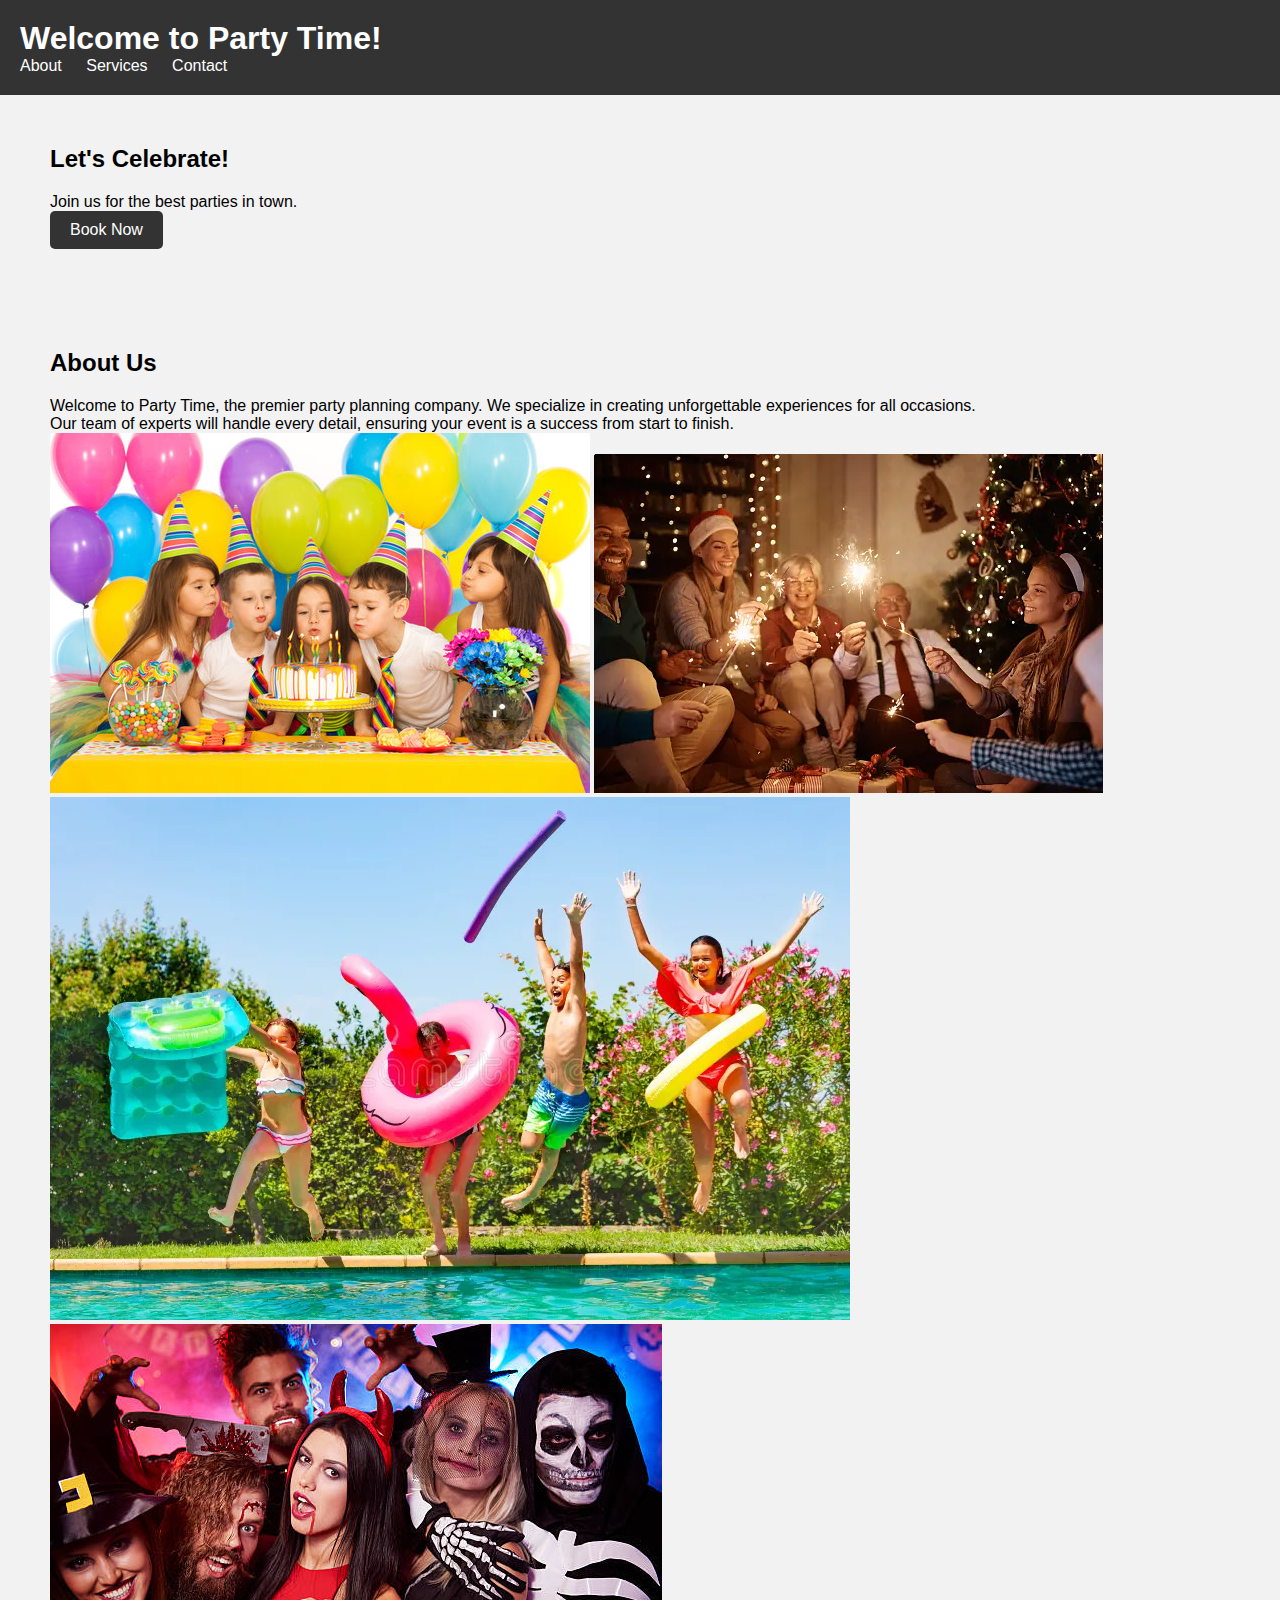
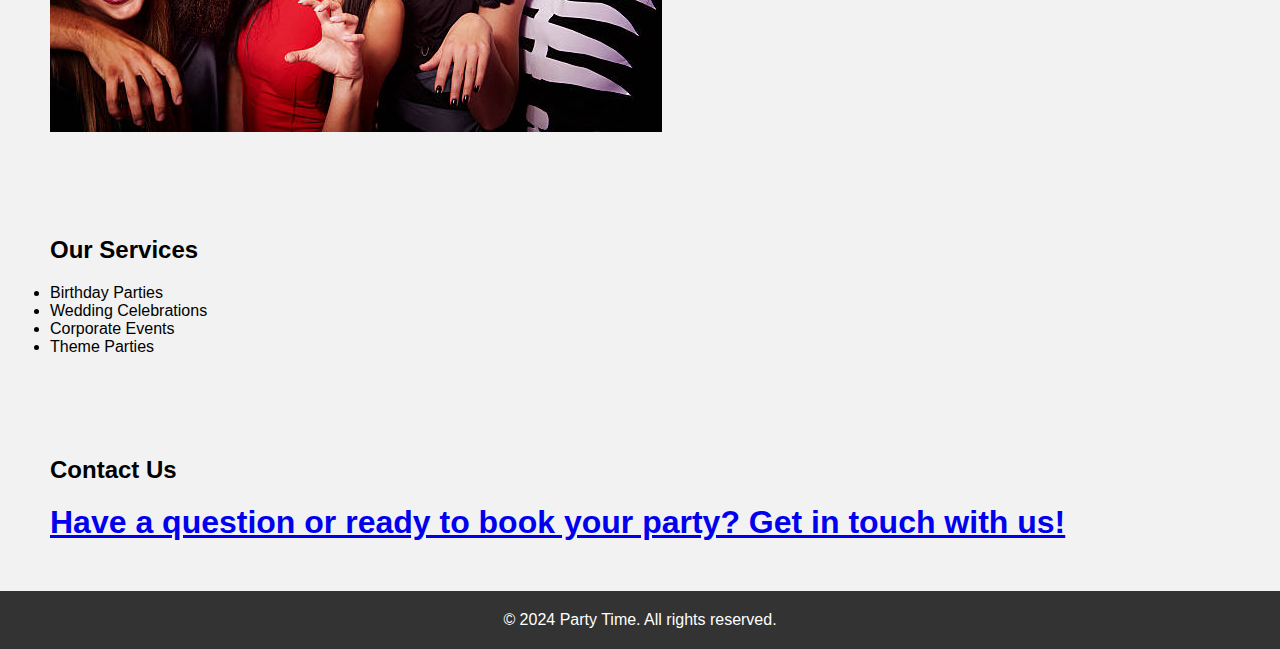
<file: index.html>
<!DOCTYPE html>
<html>
<head>
  <title>Party Time</title>
  <link rel="stylesheet" type="text/css" href="style.css">
</head>
<body>
  <header>
    <h1>Welcome to Party Time!</h1>
    <nav>
      <ul>
        <li><a href="#about">About</a></li>
        <li><a href="#services">Services</a></li>
        <li><a href="#contact">Contact</a></li>
      </ul>
    </nav>
  </header>

  <section id="banner">
    <h2>Let's Celebrate!</h2>
    <p>Join us for the best parties in town.</p>
    <a href="#contact" class="btn">Book Now</a>
  </section>

  <section id="about">
    <h2>About Us</h2>
    <p>Welcome to Party Time, the premier party planning company. We specialize in creating unforgettable experiences for all occasions.</p>
    <p>Our team of experts will handle every detail, ensuring your event is a success from start to finish.</p>
    <img src="d2.jpg" alt="Party Time About Image">
    <img src="d4.webp" alt="Party Time About Image">
    <img src="d5.webp" alt="Party Time About Image">
    <img src="d6.jpg" alt="Party Time About Image">
  </section>

  <section id="services">
    <h2>Our Services</h2>
    <ul>
      <li>Birthday Parties</li>
      <li>Wedding Celebrations</li>
      <li>Corporate Events</li>
      <li>Theme Parties</li>
    </ul>
  </section>

  <section id="contact">
    <h2>Contact Us</h2>
    <h1 class="con"><a href="con.html">Have a question or ready to book your party? Get in touch with us!</a></h1>
  </section>

  <footer>
    <p>&copy; 2024 Party Time. All rights reserved.</p>
  </footer>
</body>
</html>
</file>
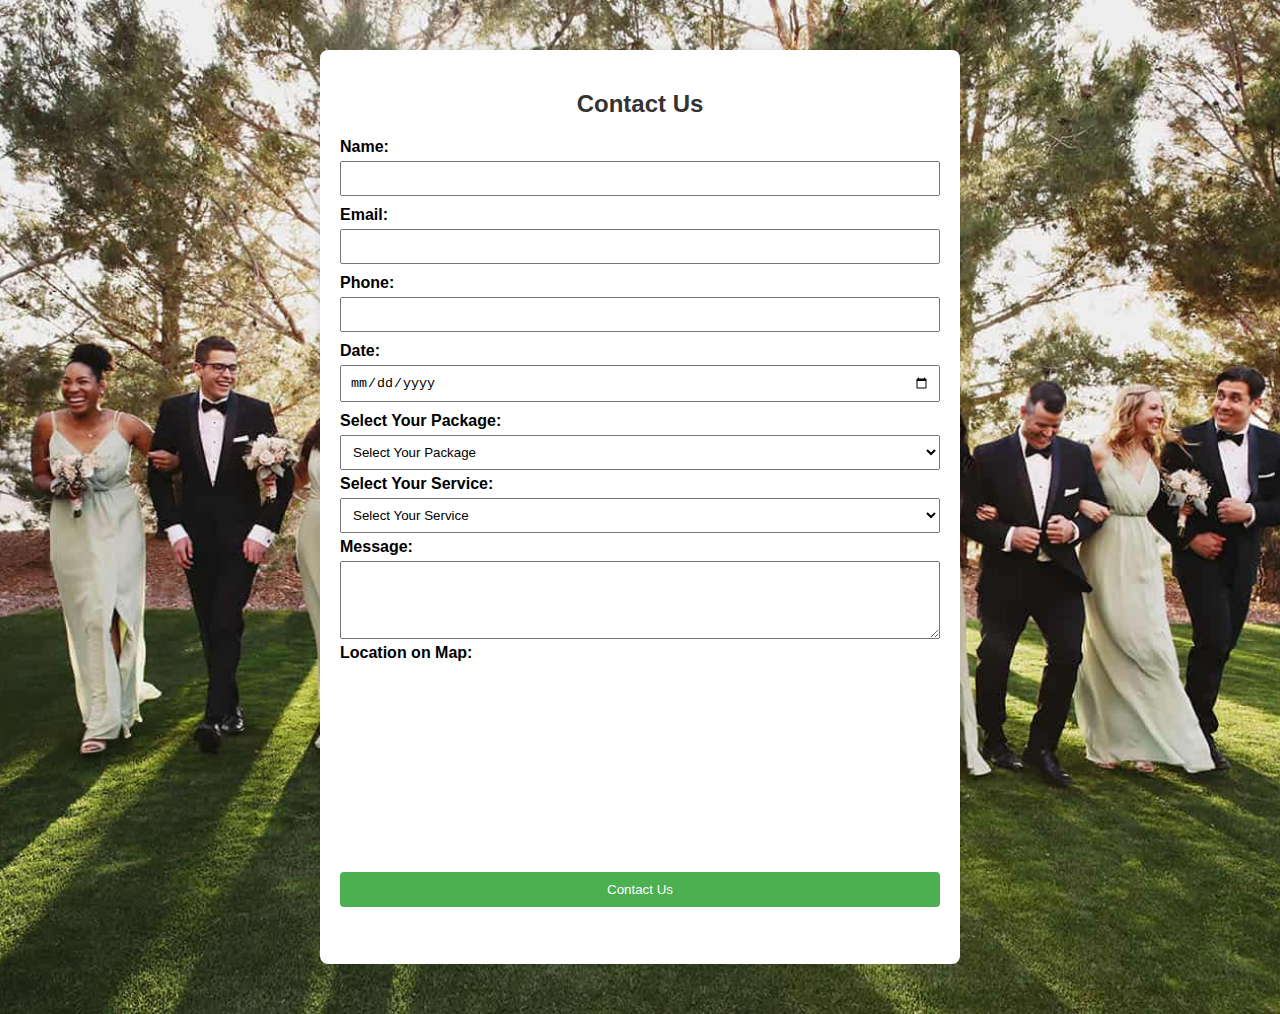
<file: con.html>
<!DOCTYPE html>
<html lang="en">
<head>
    <meta charset="UTF-8">
    <meta name="viewport" content="width=device-width, initial-scale=1.0">
    <link rel="stylesheet" href="styles.css">
    <title>Contact Form</title>
</head>
<body>

<div class="container">
    <h2>Contact Us</h2>
    <form action="#" method="post" id="contact-form">
        <div class="form-group">
            <label for="name">Name:</label>
            <input type="text" id="name" name="name" required>
        </div>
        <div class="form-group">
            <label for="email">Email:</label>
            <input type="email" id="email" name="email" required>
        </div>
        <div class="form-group">
            <label for="phone">Phone:</label>
            <input type="tel" id="phone" name="phone" required>
        </div>
        <div class="form-group">
            <label for="date">Date:</label>
            <input type="date" id="date" name="date" required>
        </div>
        <div class="form-group">
            <label for="dropdown">Select Your Package:</label>
            <select id="dropdown" name="dropdown" required>
              <option value="none">Select Your Package</option>
              <option value="bronze">Bronze</option>
              <option value="silver">Silver</option>
              <option value="gold">Gold</option>
              <option value="custom">Custom</option>
            </select>

            <div class="form-group">
              <label for="dropdown">Select Your Service:</label>
              <select id="dropdown" name="dropdown" required>
                <option value="none">Select Your Service</option>
                <option value="Themed">Themed Events</option>
                <option value="Marquee">Marquee Parties</option>
                <option value="Special">Special Celebrations</option>
                <option value="Entertainment">Entertainment</option>
                <option value="fundraisers">Fundraisers</option>
                <option value="bespoke">Bespoke Catering</option>
                <option value="themes">Themes and Props</option>
                <option value="sound">Sound and Lighting</option>
                <option value="sound">Other</option>
              </select>
        </div>
        <div class="form-group">
            <label for="message">Message:</label>
            <textarea id="message" name="message" rows="4" required></textarea>
        </div>
        <div class="form-group">
            <label for="map">Location on Map:</label>
            <div id="map"></div>
        </div>
        <button onclick="confirmAndRedirect()">Contact Us</button>
    </form>
      </p>
  </form>
</div>

<script src="https://www.bing.com/api/maps/mapcontrol?key=AggkquNnnifc7iKAoxwXHugcB9Mn_4C62NW3uCYJkidLNJG-i7AKGt2a6JZ3fj26&callback=initMap" async defer></script>
<script>
    function initMap() {
        if (navigator.geolocation) {
            navigator.geolocation.getCurrentPosition(
                function (position) {
                    var userLocation = new Microsoft.Maps.Location(position.coords.latitude, position.coords.longitude);
                    var map = new Microsoft.Maps.Map(document.getElementById('map'), {
                        center: userLocation,
                        zoom: 14
                    });

                    // Add a pushpin for the user's location
                    var pushpin = new Microsoft.Maps.Pushpin(userLocation);
                    map.entities.push(pushpin);
                },
                function (error) {
                    console.error('Error getting user location:', error.message);
                    // Handle error, for example, show a default map or ask the user to input their location manually.
                }
            );
        } else {
            console.error('Geolocation is not supported by this browser.');
            // Handle lack of geolocation support, for example, show a default map or ask the user to input their location manually.
        }
    }
</script>
<script>
  function confirmAndRedirect() {
      // Display a confirmation dialog
      var isConfirmed = confirm("Are you sure you want to proceed?");

      // If the user clicks "OK" in the confirmation dialog, redirect to another website
      if (isConfirmed) {
          window.location.href = "https://Sayed22102.github.io/WD"; // Replace with the desired URL
      }
  }
</script>
</body>
</html>
</file>
<file: styles.css>
body {
    font-family: Arial, sans-serif;
    margin: 0;
    padding: 0;
    background-image: url("d3.jpg");
    background-repeat: no-repeat;
    background-size: cover;
    background-position: center;
}

.container {
    max-width: 600px;
    margin: 50px auto;
    background-color: #fff;
    padding: 20px;
    border-radius: 8px;
    box-shadow: 0 0 10px rgba(0, 0, 0, 0.1);
}

h2 {
    text-align: center;
    color: #333;
}

form {
    display: grid;
    grid-gap: 10px;
}

.form-group {
    display: grid;
    grid-gap: 5px;
}

label {
    font-weight: bold;
}

input,
select,
textarea {
    width: 100%;
    padding: 8px;
    box-sizing: border-box;
}

button {
    width: 100%;
    padding: 10px;
    background-color: #4caf50;
    color: #fff;
    border: none;
    border-radius: 4px;
    cursor: pointer;
}

#map {
    height: 200px;
}
.con{
    font-size: x-large;
}
</file>
<file: style.css>
/* Reset default styles */
body, h1, h2, p, ul, li, form {
    margin: 0;
    padding: 0;
  }
  
  /* Global styles */
  body {
    font-family: Arial, sans-serif;
    background-color: #f2f2f2;
  }
  
  header {
    background-color: #333;
    color: #fff;
    padding: 20px;
  }
  
  nav ul {
    list-style: none;
  }
  
  nav ul li {
    display: inline;
    margin-right: 20px;
  }
  
  nav ul li a {
    text-decoration: none;
    color: #fff;
  }
  
  section {
    padding: 50px;
  }
  
  section h2 {
    margin-bottom: 20px;
  }
  
  .btn {
    display: inline-block;
    padding: 10px 20px;
    background-color: #333;
    color: #fff;
    text-decoration: none;
    border-radius: 5px;
  }
  
  footer {
    background-color: #333;
    color: #fff;
    padding: 20px;
    text-align: center;
  }
</file>
